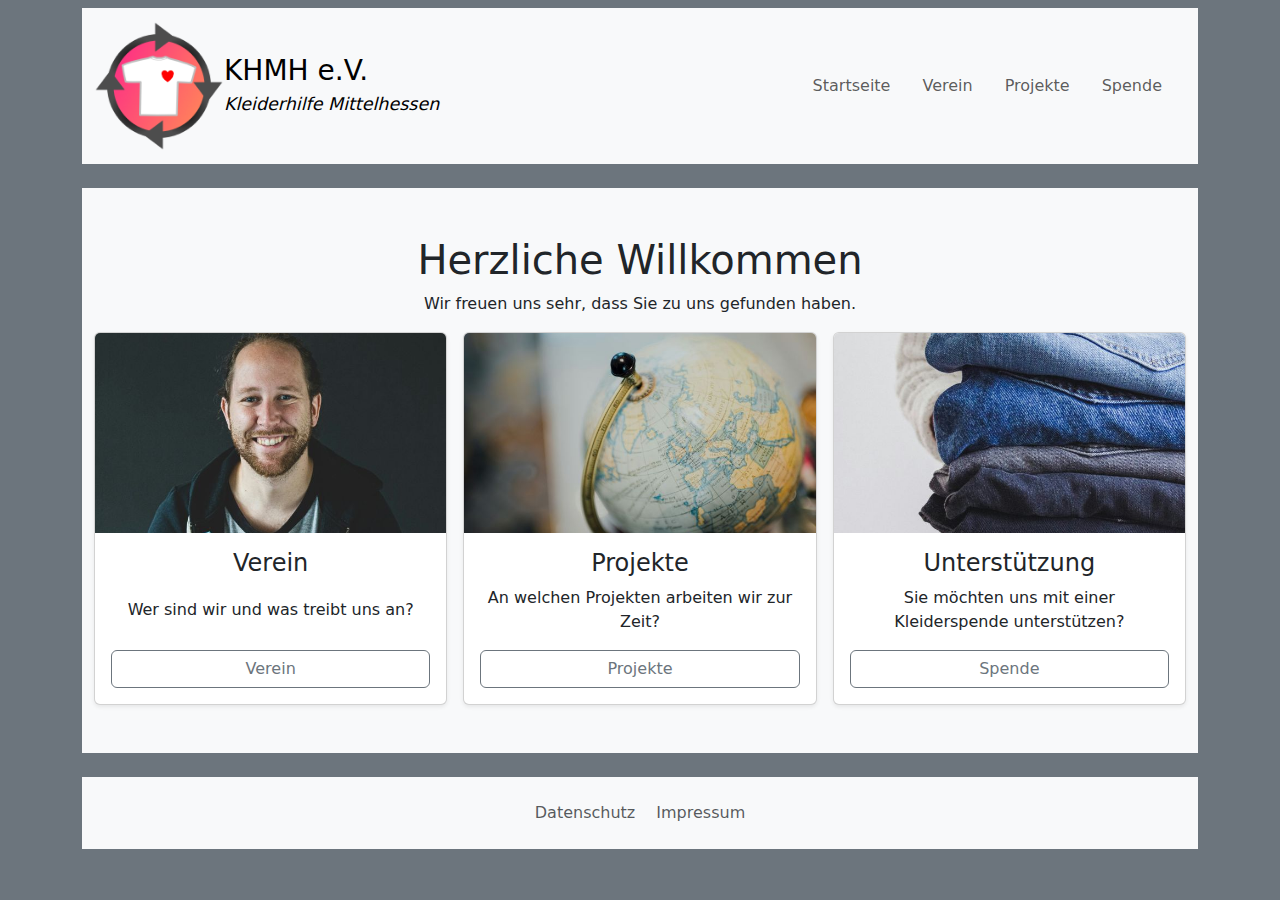
<file: index.html>
<!DOCTYPE html>
<html lang="de">
  <head>
    <meta charset="UTF-8">
    <meta name="viewport" content="width=device-width, initial-scale=1.0">
    <title>KHMH e.V.</title>
    <!--Bootstrap CSS-->
    <link rel="stylesheet" href="css/bootstrap.min.css">
    <!--Spezifische CSS-->
    <link rel="stylesheet" href="css/styles-global.css">
    <!--Favicon-->
    <link rel="icon" type="image/vnd.icon" href="img/favicon.ico">
  </head>
  <body>
    <div class="container" id="body-container">
      <div id="header"></div>
      <main class="text-center mt-4"> 
        <div class="album py-5 bg-light"> 
          <div class="container">
            <h1>Herzliche Willkommen</h1>
            <p>Wir freuen uns sehr, dass Sie zu uns gefunden haben.</p>
            <div class="row row-cols-1 row-cols-md-3 g-3"> 
            <!--immer 3 nebeneinander bis md, dann untereinander-->
              <div class="col">
                <div class="card shadow-sm">
                  <img class="card-img-top cropped-image"  role="img" src="img/association.jpg" alt="Mann in dunklem Hoodie lächelt">
                  <div class="card-body">
                    <h4>Verein</h4>
                    <p class="card-text">Wer sind wir und was treibt uns an?</p>
                    <a href="association.html" class="btn btn-outline-secondary">Verein</a>
                  </div>
                </div>
              </div>
              <div class="col">
                <div class="card shadow-sm">
                  <img class="card-img-top cropped-image"  role="img" src="img/projects.jpg" alt="Globus auf Tisch" >
                  <div class="card-body">
                    <h4>Projekte</h4>
                    <p class="card-text">An welchen Projekten arbeiten wir zur Zeit?</p>
                    <a href="projects.html" class="btn btn-outline-secondary">Projekte</a>
                  </div>
                </div>
              </div>
              <div class="col">
                <div class="card shadow-sm">
                  <img class="card-img-top cropped-image"  role="img" src="img/donation.jpg" alt="Eine Frau hält einen Wäschestapel mit fünf Jeans">
                  <div class="card-body">
                    <h4>Unterstützung</h4>
                    <p class="card-text">Sie möchten uns mit einer Kleiderspende unterstützen?</p>
                    <a href="donation.html" class="btn btn-outline-secondary">Spende</a>
                  </div>
                </div>
              </div>
            </div>
          </div>
        </div>
      </main>
      <div id="footer"></div>
    </div>
    <!--Bootstrap-->
    <script src="js/bootstrap.bundle.min.js"></script>
    <!--Spezifisch-->
    <script src="js/global.js"></script>
  </body>
</html>
</file>
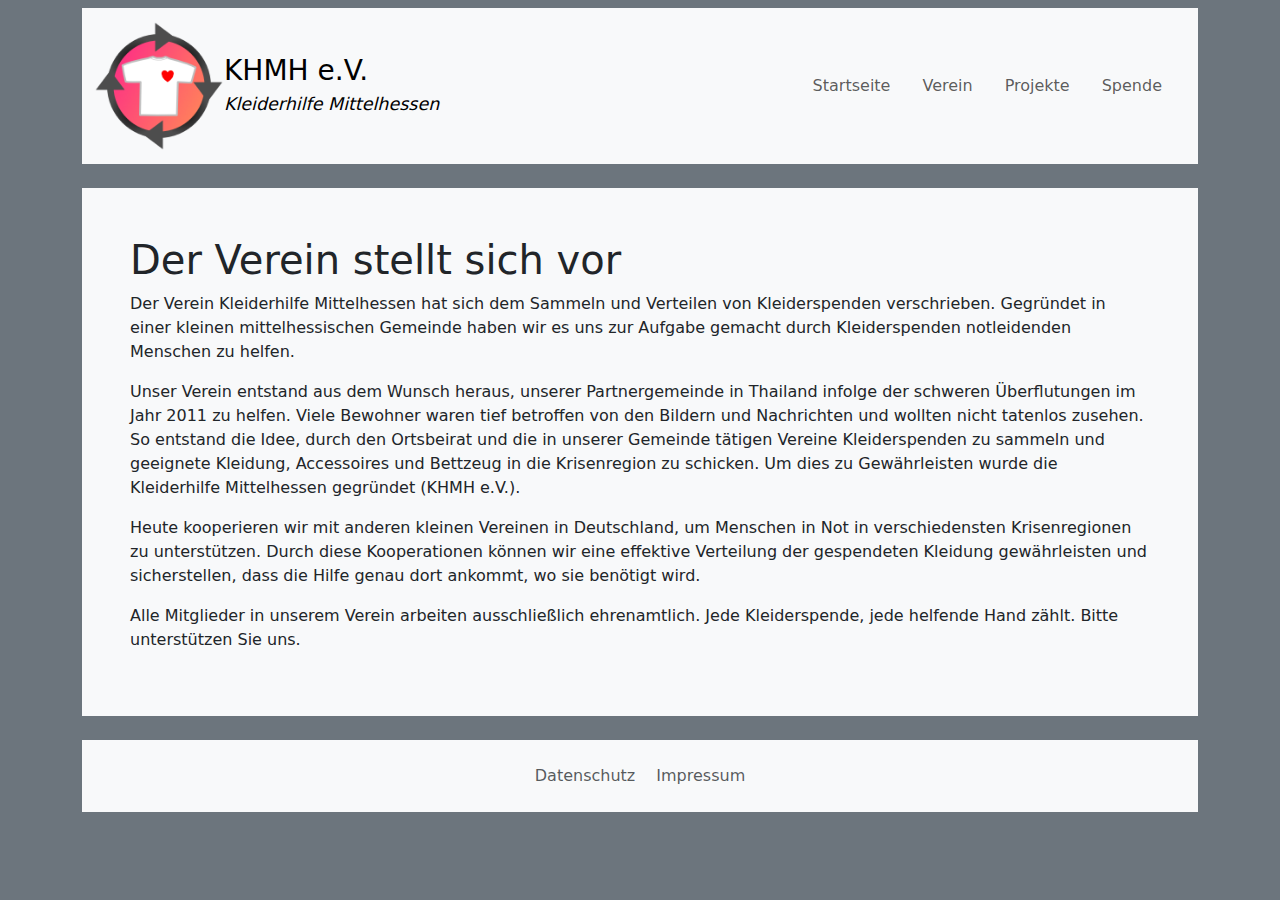
<file: association.html>
<!DOCTYPE html>
<html lang="de">
  <head>
    <meta charset="UTF-8">
    <meta name="viewport" content="width=device-width, initial-scale=1.0">
    <title>KHMH e.V.</title>
    <!--Bootstrap CSS-->
    <link rel="stylesheet" href="css/bootstrap.min.css">
    <!--Spezifische CSS-->
    <link rel="stylesheet" href="css/styles-global.css">
    <!--Favicon-->
    <link rel="icon" type="image/vnd.icon" href="img/favicon.ico">
  </head>
  <body>
    <div class="container">
      <div id="header"></div>
      
      <main class=" mt-4">
        <div class='bg-light py-5 p-5'>
          <h1>Der Verein stellt sich vor</h1>
          <p>
            Der Verein Kleiderhilfe Mittelhessen hat sich dem Sammeln und Verteilen von Kleiderspenden verschrieben.
            Gegründet in einer kleinen mittelhessischen Gemeinde haben wir es uns zur Aufgabe gemacht durch Kleiderspenden notleidenden Menschen zu helfen.
          </p>
          <p>
            Unser Verein entstand aus dem Wunsch heraus, unserer Partnergemeinde in Thailand infolge der schweren Überflutungen im Jahr 2011 zu helfen.
            Viele Bewohner waren tief betroffen von den Bildern und Nachrichten und wollten nicht tatenlos zusehen.
            So entstand die Idee, durch den Ortsbeirat und die in unserer Gemeinde tätigen Vereine Kleiderspenden zu sammeln
            und geeignete Kleidung, Accessoires und Bettzeug in die Krisenregion zu schicken. Um dies zu Gewährleisten wurde die Kleiderhilfe Mittelhessen gegründet (KHMH e.V.).
          </p>
          <p>
            Heute kooperieren wir mit anderen kleinen Vereinen in Deutschland, um Menschen in Not in verschiedensten Krisenregionen zu unterstützen.
            Durch diese Kooperationen können wir eine effektive Verteilung der gespendeten Kleidung gewährleisten und sicherstellen, dass die Hilfe genau dort ankommt, wo sie benötigt wird.
          </p>
          <p>
            Alle Mitglieder in unserem Verein arbeiten ausschließlich ehrenamtlich.
            Jede Kleiderspende, jede helfende Hand zählt. Bitte unterstützen Sie uns.
          </p>
        </div>
      </main>
  
      <div id="footer"></div>
    </div>

    <!--Bootstrap-->
    <script src="js/bootstrap.bundle.min.js"></script>
    <!--Spezifisch-->
    <script src="js/global.js"></script>
  </body>
</html>
</file>
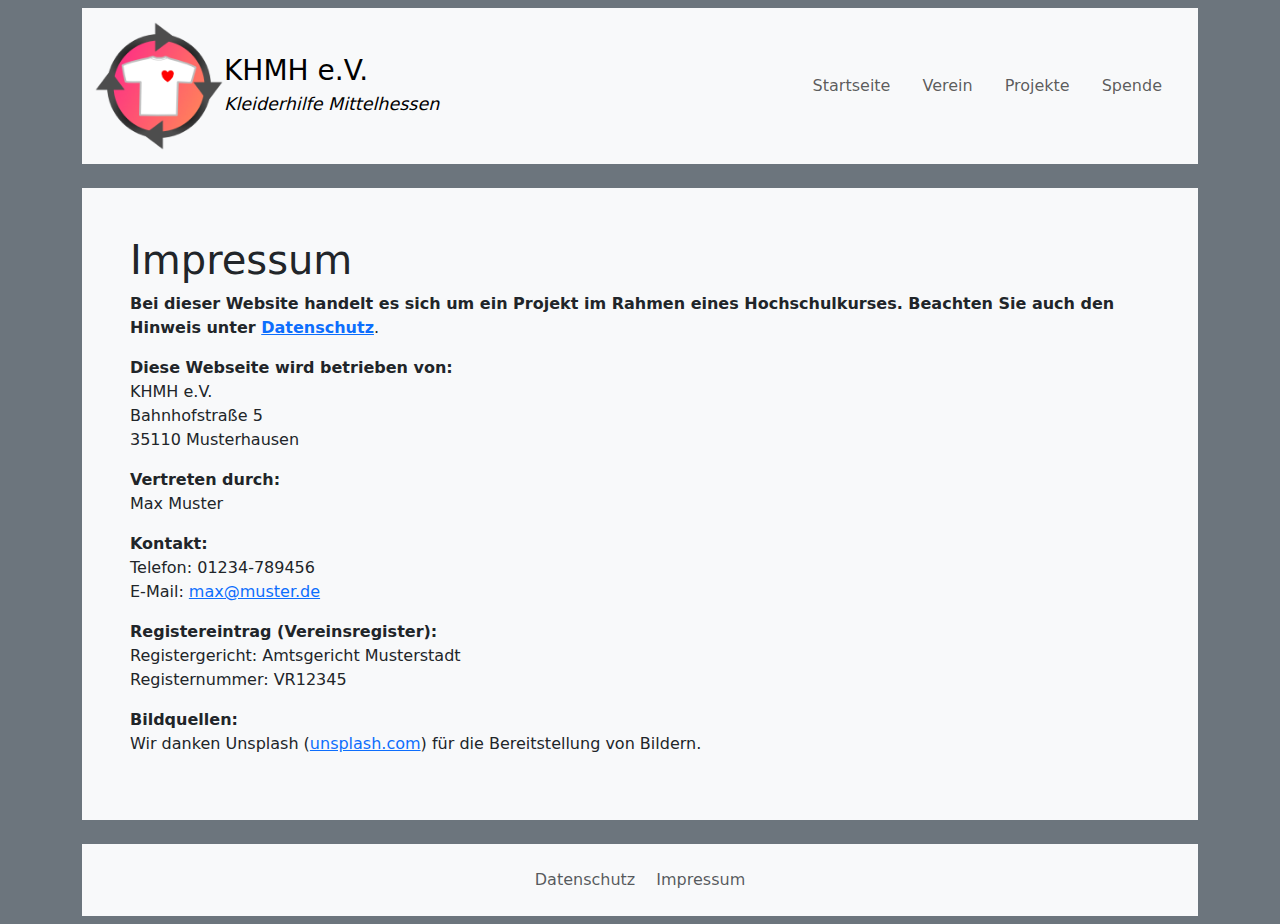
<file: imprint.html>
<!DOCTYPE html>
<html lang="de">
  <head>
    <meta charset="UTF-8">
    <meta name="viewport" content="width=device-width, initial-scale=1.0">
    <title>KHMH e.V.</title>
    <!--Bootstrap CSS-->
    <link rel="stylesheet" href="css/bootstrap.min.css">
    <!--Spezifische CSS-->
    <link rel="stylesheet" href="css/styles-global.css">
    <!--Favicon-->
    <link rel="icon" type="image/vnd.icon" href="img/favicon.ico">
  </head>
  <body>
    <div class="container">
      <div id="header"></div>
      <main class=" mt-4"> 
        <div class='bg-light py-5 p-5'>
            <h1>Impressum</h1>
            <p><strong>
              Bei dieser Website handelt es sich um ein Projekt im Rahmen eines Hochschulkurses.
              Beachten Sie auch den Hinweis unter <a href=privacy.html> Datenschutz</a></strong>.
            </p>
            
            <p><strong>Diese Webseite wird betrieben von:</strong><br>KHMH e.V.<br>Bahnhofstraße 5<br>35110 Musterhausen<br></p>
            <p><strong>Vertreten durch: </strong><br>Max Muster<br></p>
            <p><strong>Kontakt:</strong><br>Telefon: 01234-789456<br>E-Mail: <a href='mailto:max@muster.de' target="_blank" rel="noopener noreferrer nofollow">max@muster.de</a></br></p>
            <p><strong>Registereintrag (Vereinsregister): </strong><br>
              Registergericht: Amtsgericht Musterstadt<br>
              Registernummer: VR12345<br></p>
            <p><strong>Bildquellen:</strong><br>
              Wir danken Unsplash (<a href="https://unsplash.com/" target="_blank" rel="noopener noreferrer nofollow">unsplash.com</a>) für die Bereitstellung von Bildern.
            </p>
        </div>
      </main>

      <div id="footer"></div>
    </div>
    
    <!--Bootstrap-->
    <script src="js/bootstrap.bundle.min.js"></script>
    <!--Spezifisch-->
    <script src="js/global.js"></script>
  </body>
</html>
</file>
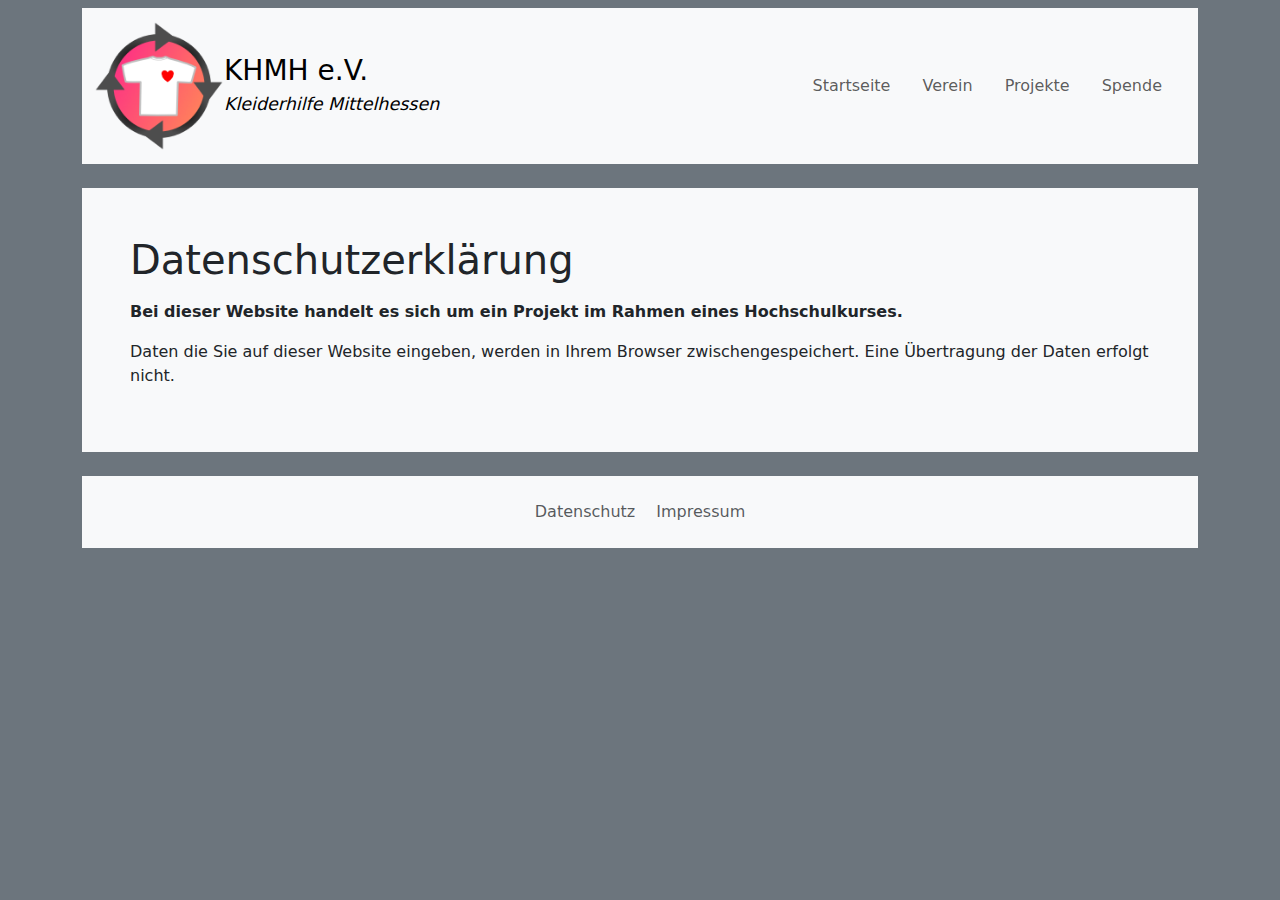
<file: privacy.html>
<!DOCTYPE html>
<html lang="de">
  <head>
    <meta charset="UTF-8">
    <meta name="viewport" content="width=device-width, initial-scale=1.0">
    <title>KHMH e.V.</title>
    <!--Bootstrap CSS-->
    <link rel="stylesheet" href="css/bootstrap.min.css">
    <!--Spezifische CSS-->
    <link rel="stylesheet" href="css/styles-global.css">
    <!--Favicon-->
    <link rel="icon" type="image/vnd.icon" href="img/favicon.ico">
  </head>
  <body>
    <div class="container">
      <div id="header"></div>
      <main class=" mt-4">
        <div class='bg-light p-5'>
          <h1 class="mb-3">Datenschutzerklärung</h1>
          <p><strong>Bei dieser Website handelt es sich um ein Projekt im Rahmen eines Hochschulkurses.</strong></p>
          <p>Daten die Sie auf dieser Website eingeben, werden in Ihrem Browser zwischengespeichert. Eine Übertragung der Daten erfolgt nicht.</p>
        </div>
      </main>
      <div id="footer"></div>
    </div>
    
    <!--Bootstrap-->
    <script src="js/bootstrap.bundle.min.js"></script>
    <!--Spezifisch-->
    <script src="js/global.js"></script>
  </body>
</html>
</file>
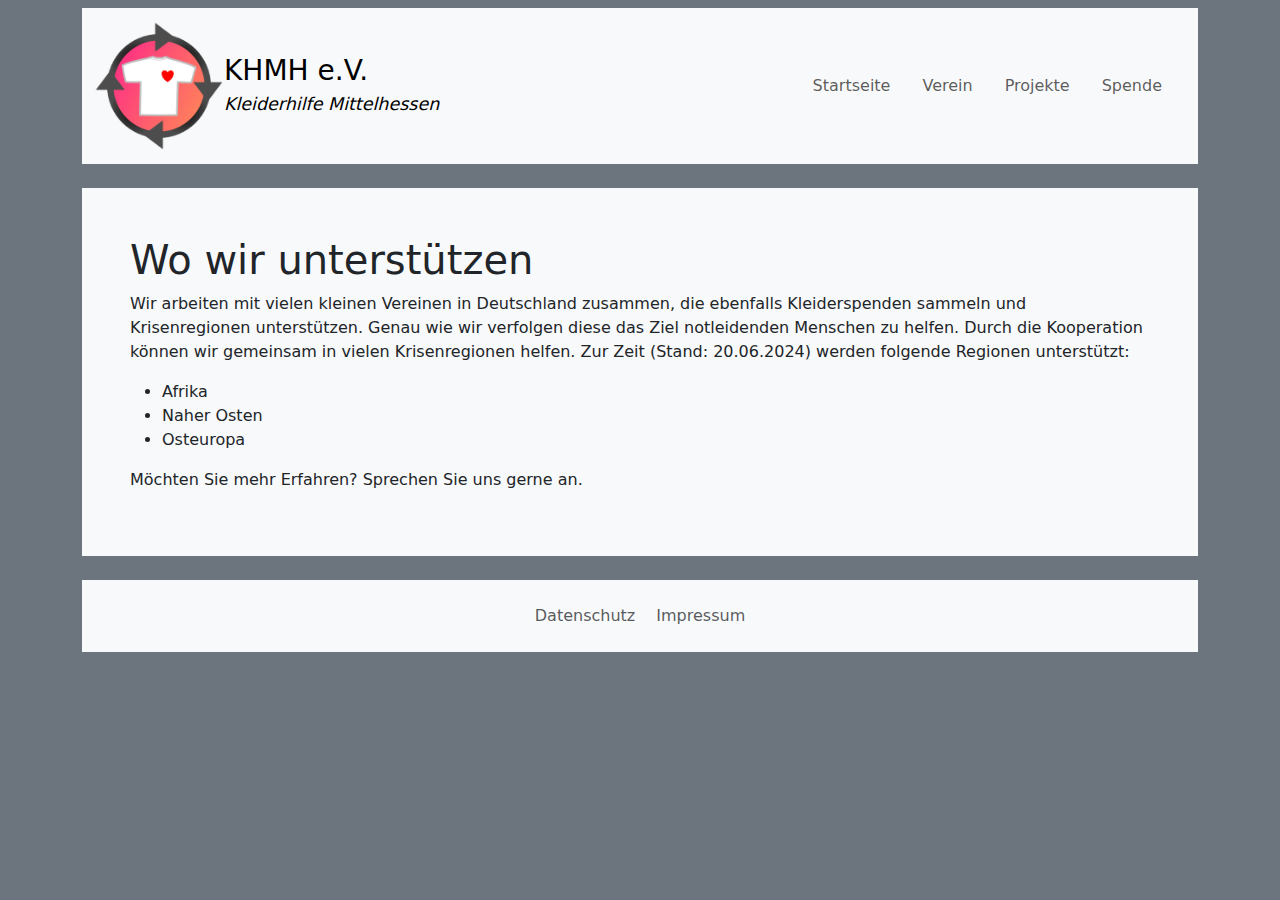
<file: projects.html>
<!DOCTYPE html>
<html lang="de">
  <head>
    <meta charset="UTF-8">
    <meta name="viewport" content="width=device-width, initial-scale=1.0">
    <title>KHMH e.V.</title>
    <!--Bootstrap CSS-->
    <link rel="stylesheet" href="css/bootstrap.min.css">
    <!--Spezifische CSS-->
    <link rel="stylesheet" href="css/styles-global.css">
    <!--Favicon-->
    <link rel="icon" type="image/vnd.icon" href="img/favicon.ico">
  </head>
  <body>
    <div class="container">
      <div id="header"></div>
        <main class="mt-4 fade-in"> <!--mt-4 == Abstand zwischen Header und body-->
          <div class='bg-light p-5'>
            <h1>Wo wir unterstützen</h1>
            <p>
                Wir arbeiten mit vielen kleinen Vereinen in Deutschland zusammen, die ebenfalls Kleiderspenden sammeln und Krisenregionen unterstützen.
                Genau wie wir verfolgen diese das Ziel notleidenden Menschen zu helfen.
                Durch die Kooperation können wir gemeinsam in vielen Krisenregionen helfen. Zur Zeit (Stand: 20.06.2024) werden folgende Regionen unterstützt:
                <ul>
                  <li>
                    Afrika
                  </li>
                  <li>
                    Naher Osten
                  </li>
                  <li>
                    Osteuropa
                  </li>
                </ul>
                Möchten Sie mehr Erfahren? Sprechen Sie uns gerne an.
            </p>
        </div>
    </main>
    <div id="footer"></div>

    <!--Bootstrap-->
    <script src="js/bootstrap.bundle.min.js"></script>
    <!--Spezifisch-->
    <script src="js/global.js"></script>
  </body>
</html>
</file>
<file: css/styles-global.css>
/*=============body=============*/
body{
  /*Hintergrundfarbe der Website*/
  background-color: #6c757d;
}

body{
  opacity: 0; /*Inhalte zunächst ausblenden*/
  transition: opacity 0.5s ease-in-out;
}

body.loaded {
  opacity: 1; /*Inhalte sichtbar machen*/
}


/*=============NavBar=============*/
.navbar-brand {
  display: flex;
  align-items: center;
  justify-content: center;
}

.navbar-brand img {
    width: auto;
    max-height: 130px; 
    transition: max-height 0.5s ease; /* Fügt eine Smooth transition hinzu */
  }

  .nav-link {               
    cursor: pointer;
    margin-right: 1em !important;     /* Abstand rechts - verhindern, dass es überschrieben wird */
  }


/*=============Cards=============*/
  .cropped-image {
    width: 100%;
    height: 200px; /* Höhe anpassen je nach Bedarf */
    object-fit: cover; /* Objektfüllung festlegen */
  }

  .card {
    /* Stellt sicher, dass der Inhalt der Karte vertikal ausgerichtet ist und die Karte die volle Höhe des Containers einnimmt */
    /* Die volle Höhe des Containers ist auch noch wichtig, damit alle Karten gleich hoch sind */
    display: flex;
    flex-direction: column;
    height: 100%;
  }
  
  .card-body {
    /* Verwendet Flexbox, um den Inhalt der Karte gleichmäßig zu verteilen und den Button am unteren Rand zu halten */
    display: flex;
    flex-direction: column;
    justify-content: space-between;
    flex: 1;
  }

/*=============Media-Queris=============*/
/*Media-Queris angepasst an die container-klassen in Bootstrap 5
    <576px (xs) >=576px (sm), >=768px (md), >=992px (lg), >=1200px (xl), >=1400 (xxl)
*/

@media (max-width: 576px) {    /*Überlappung verhindert "tote" Bereiche*/
    .navbar-brand img {
      max-height: 80px;
    }
    .cropped-image {
      display: none;           /*Bilder werden über css bei xs display ausgeblendet*/
    }
    .display-lt-md{
      display: block;       
    }
  }
  
  @media (min-width: 576px) and (max-width: 768px) {
    .navbar-brand img {
      max-height: 90px;
    }
    .display-lt-md{
      display: block;       
    }
  }
  @media (min-width: 768px) and (max-width: 992px) {
    .navbar-brand img {
      max-height: 110px;
    }
    .display-lt-md{
      display: none;       
    }
  }
  @media (min-width: 992px) {
    .navbar-brand img {
      max-height: 130px;
    }
    .display-lt-md{
      display: none;       
    }
  }
</file>
